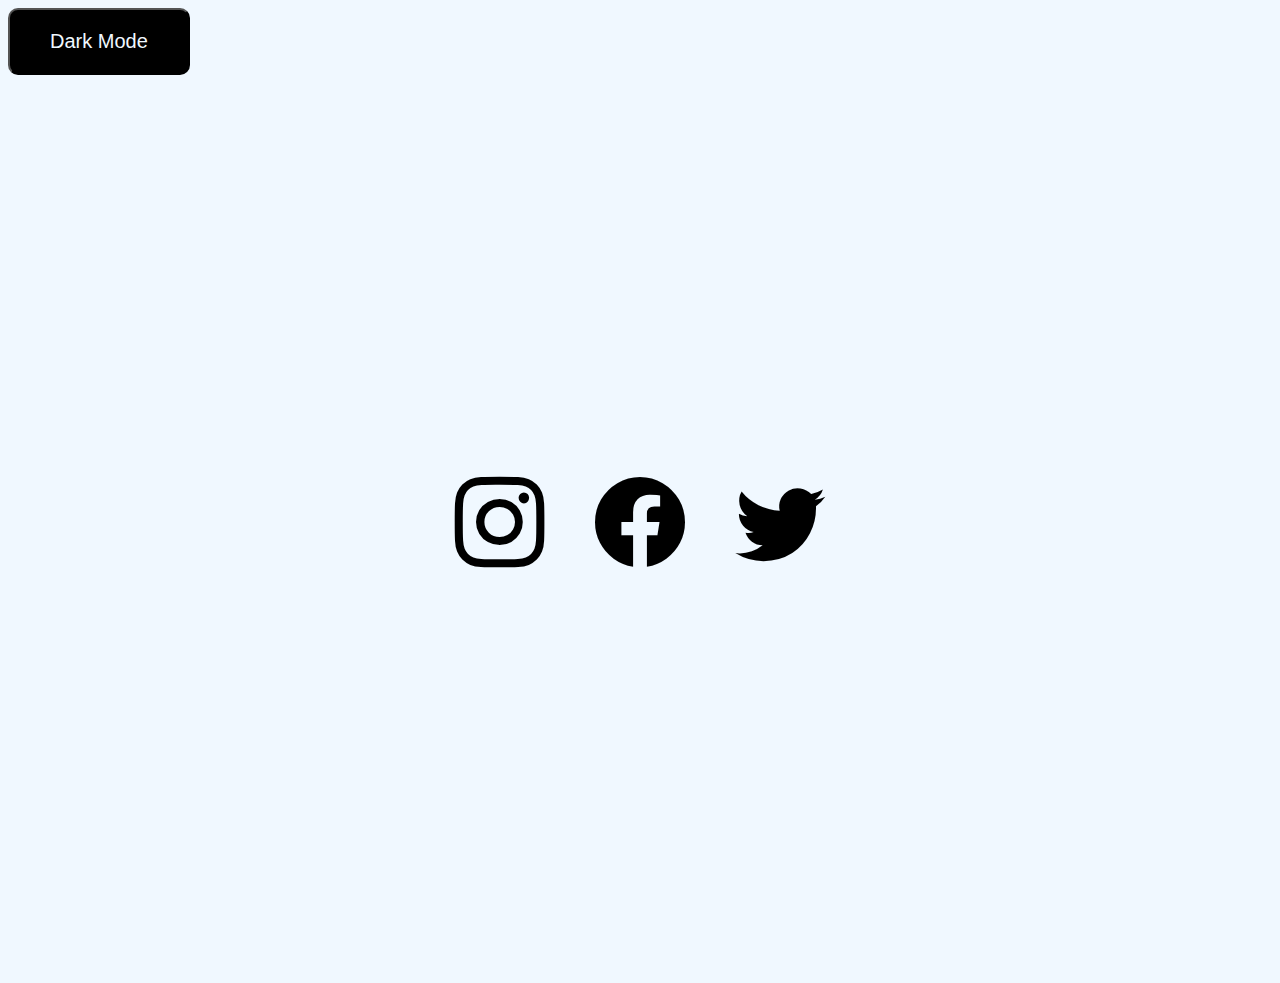
<file: 3_11/index.html>
<!DOCTYPE html>
<html lang="en">
<head>
    <meta charset="UTF-8">
    <meta name="viewport" content="width=device-width, initial-scale=1.0">
    <link rel="stylesheet" href="https://cdn.jsdelivr.net/npm/bootstrap-icons@1.11.3/font/bootstrap-icons.min.css">
    <link rel="stylesheet" href="style.css">
    <title>Document</title>
</head>
<body>

    <button id="btn">Dark Mode</button>


    <div class="object">
        <div class="social-medias">
            <i class="bi bi-instagram"></i>
        </div>
        <div class="social-medias">
            <i class="bi bi-facebook"></i>
        </div>
        <div class="social-medias">
            <i class="bi bi-twitter"></i>
        </div>
    </div>
    

    
    <script src="./script.js"></script>
</body>
</html>
</file>
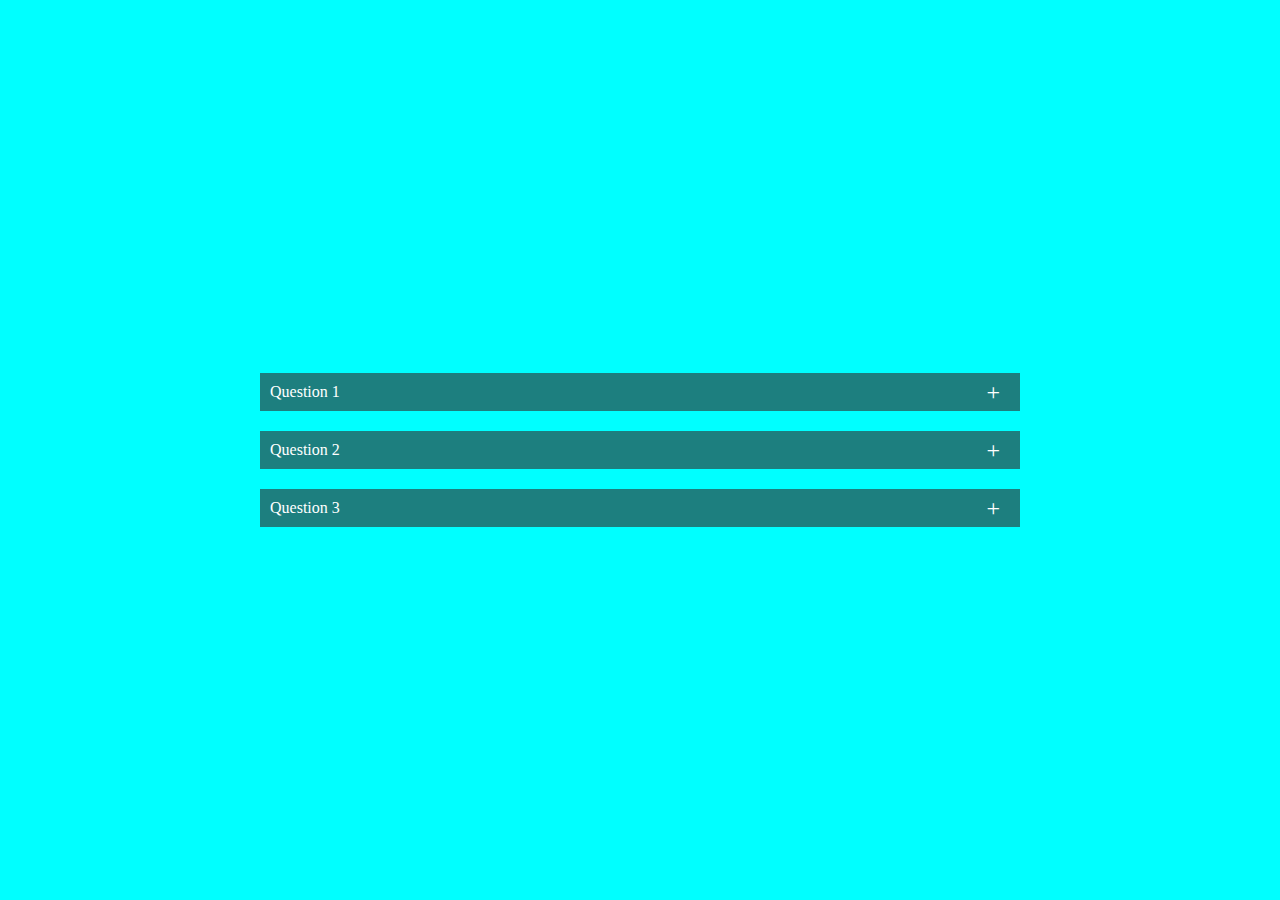
<file: 3_11/accordion/index.html>
<!DOCTYPE html>
<html lang="en">
<head>
    <meta charset="UTF-8">
    <meta name="viewport" content="width=device-width, initial-scale=1.0">
    <link rel="stylesheet" href="https://cdn.jsdelivr.net/npm/bootstrap-icons@1.11.3/font/bootstrap-icons.min.css">
    <link rel="stylesheet" href="style.css">
    <title>Document</title>
</head>
<body>
   <div class="accordion">
      <div class="contentbox">
        <div class="label">
            Question 1
        </div>
        <div class="content">
           <p> Lorem ipsum dolor sit amet, consectetur adipisicing elit. Voluptates, placeat? Inventore explicabo quia sint distinctio!</p>
           <p> Lorem ipsum dolor sit amet, consectetur adipisicing elit. Voluptates, placeat? Inventore explicabo quia sint distinctio!</p>
        </div>
      </div>
      <div class="contentbox">
        <div class="label">
            Question 2
        </div>
        <div class="content">
           <p> Lorem ipsum dolor sit amet, consectetur adipisicing elit. Voluptates, placeat? Inventore explicabo quia sint distinctio!</p>
           <p> Lorem ipsum dolor sit amet, consectetur adipisicing elit. Voluptates, placeat? Inventore explicabo quia sint distinctio!</p>
        </div>
      </div>
      <div class="contentbox">
        <div class="label">
            Question 3
        </div>
        <div class="content">
           <p> Lorem ipsum dolor sit amet, consectetur adipisicing elit. Voluptates, placeat? Inventore explicabo quia sint distinctio!</p>
           <p> Lorem ipsum dolor sit amet, consectetur adipisicing elit. Voluptates, placeat? Inventore explicabo quia sint distinctio!</p>
        </div>
      </div>
   </div>

    <script src="./script.js"></script>
</body>
</html>
</file>
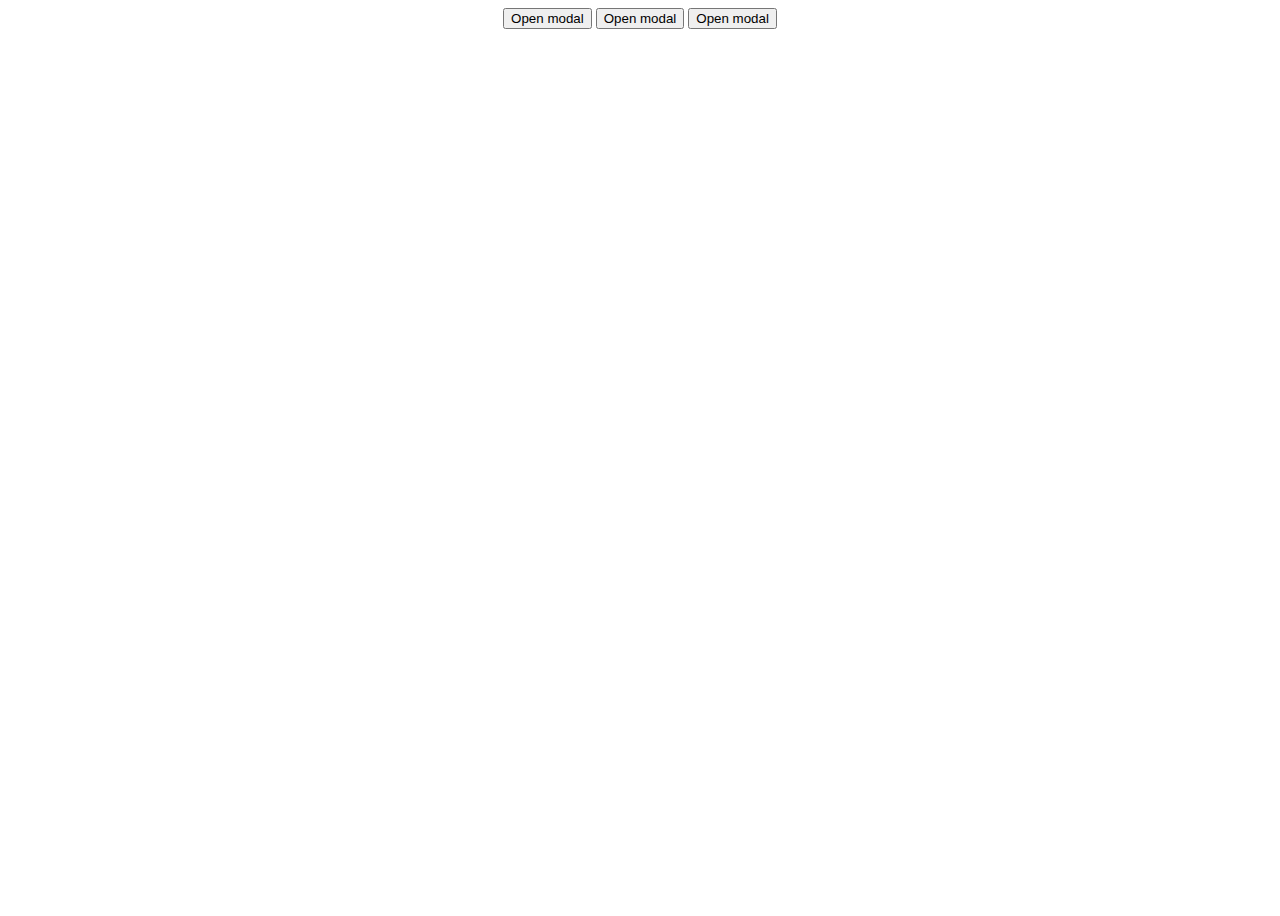
<file: 3_11/modal/index.html>
<!DOCTYPE html>
<html lang="en">
<head>
    <meta charset="UTF-8">
    <meta name="viewport" content="width=device-width, initial-scale=1.0">
    <title>Document</title>
    <link rel="stylesheet" href="style.css">
</head>
<body>

<div class="buttons">
    <button class="openbtn">Open modal</button>
    <button class="openbtn">Open modal</button>
    <button class="openbtn">Open modal</button>
</div>


<div class="modal-container">
    <div class="modal">
        <div class="modal-header">
           <div class="header-text">
            Modal Header
           </div>
           <div class="modal-close">
            <button class="close-btn">&times;</button>
           </div>
        </div>
        <div class="modal-text">
            Lorem ipsum dolor sit amet consectetur adipisicing elit. Earum cumque velit reprehenderit laudantium quo? Quas amet praesentium facilis! Voluptatibus odit explicabo excepturi qui cumque quia a earum cum id vero.
            Necessitatibus, amet! Doloribus necessitatibus rem rerum, corrupti illum ratione, quia recusandae autem et qui architecto voluptatem. Cumque quisquam totam sed natus dignissimos harum placeat perspiciatis assumenda repellat, minima mollitia sequi.
            Natus illum itaque laudantium nulla dolore et recusandae voluptatibus nam cum dolorum porro, fuga esse eaque nostrum cupiditate dolorem distinctio qui, ipsam impedit reprehenderit! Hic laudantium ipsam et quod nesciunt!
            Consequuntur, itaque rerum cupiditate nam debitis qui vel reiciendis praesentium quisquam placeat voluptate a necessitatibus sit modi voluptatibus, dolor dicta nostrum, quia doloribus cumque. Magnam dolor accusantium nulla a dicta!
          
        
        </div>
    </div>
</div>


    <script src="./script.js"></script>
</body>
</html>
</file>
<file: 3_11/style.css>
.dark {
    background-color: black;
}


body{
    background-color: aliceblue;
}

.object {
    width: 100%;
    height: 100vh;
    display: flex;
    justify-content: center;
    align-items: center;
    gap: 50px;


}

i {
    font-size: 90px;
}

.dark-i {
    color: whitesmoke;
}

#btn {
    background-color: black;
    color: aliceblue;
    padding: 20px 40px;
    border-radius: 10px;
    font-size: 20px;
}

.active {
    color: black !important;
    background-color: white !important;

}
</file>
<file: 3_11/accordion/style.css>
* {
    margin: 0;
    padding: 0;

}

body{
    display: flex;
    justify-content: center;
    align-items: center;
    min-height: 100vh;
    background-color: aqua;
}
.accordion {
    width: 800px;

}

.accordion .contentbox {
    position: relative;
    margin: 20px;
}
.label {
    padding: 10px;
    background-color: rgb(29, 127, 127);
    color: white;
    position: relative;
}

.label::after {
    position: absolute;
    content: "+";
    top: 50%;
    right: 20px;
    transform: translateY(-50%);
    font-size: 1.5rem;
}

.content{
    background-color: #fff;
    height: 0;
    overflow: hidden;
    transition: all .5s;
}

.contentbox.active .content {
    height: 100px;
    padding: 15px;
}
</file>
<file: 3_11/modal/style.css>
.modal-header{
    display: flex;
    justify-content: space-between;
    margin-bottom: 10px;
}

body {
    display: flex;
    align-items: center;
    flex-direction: column;
    min-height: 100vh;
}

.modal{
    width: 40%;
    height: 50%;
    margin-top: 30px;
    padding: 30px;
    background-color: blanchedalmond;
    border-radius: 50px;
    transition: ease-in-out 5s;

    
}

.close-btn {
    background-color:blanchedalmond ;
}

.modal-container {
    position: absolute;
    top: 0;
    left: 0;
    width: 100%;
    height: 100%;
    display: flex;
    justify-content: center;
    align-items: center;
    background-color: rgba(255, 255, 255, 0.584);
    opacity: 0;
    display: flex;
    transition: ease-in-out 1s;
    transform:translate(-50%, -50%) scale(0);
}

.modal-container.active {
    opacity: 1;
    transition: ease-in-out 1s;
    transform: translate(0, 0) scale(1);
}
</file>
